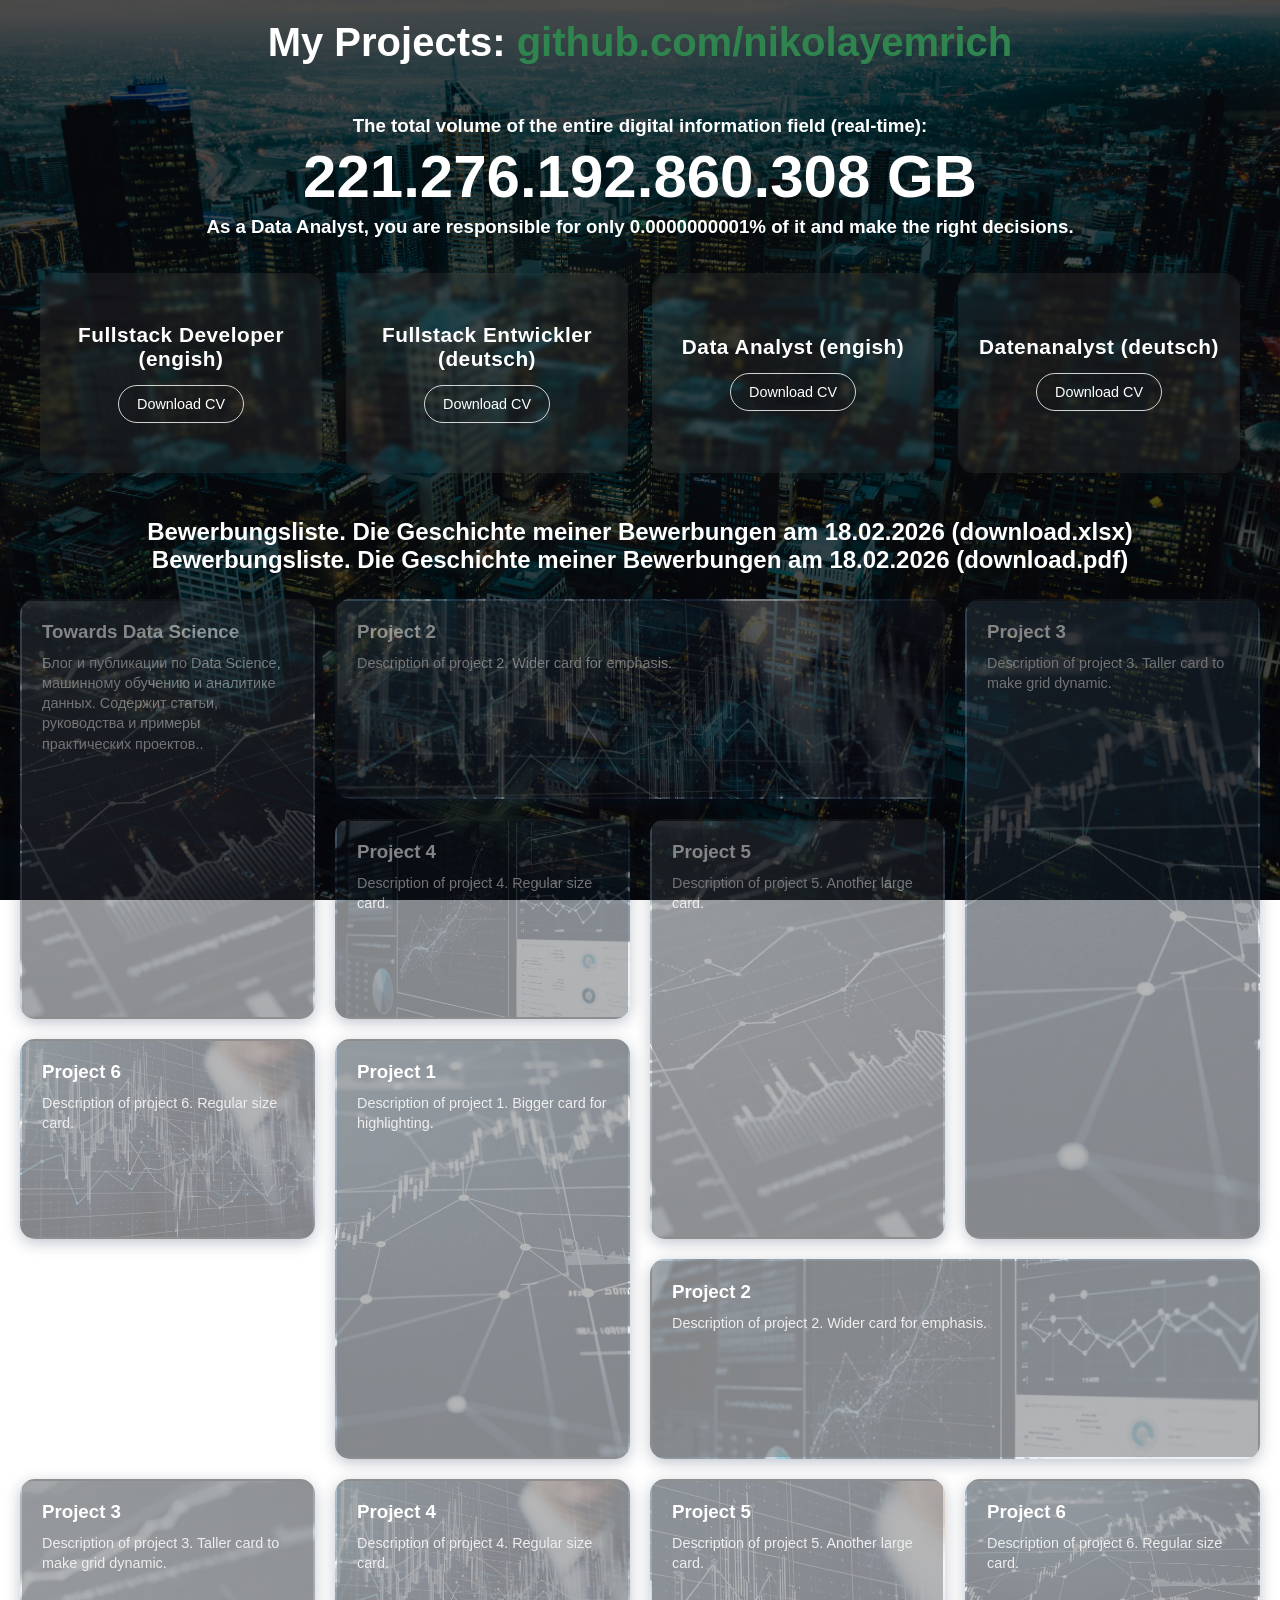
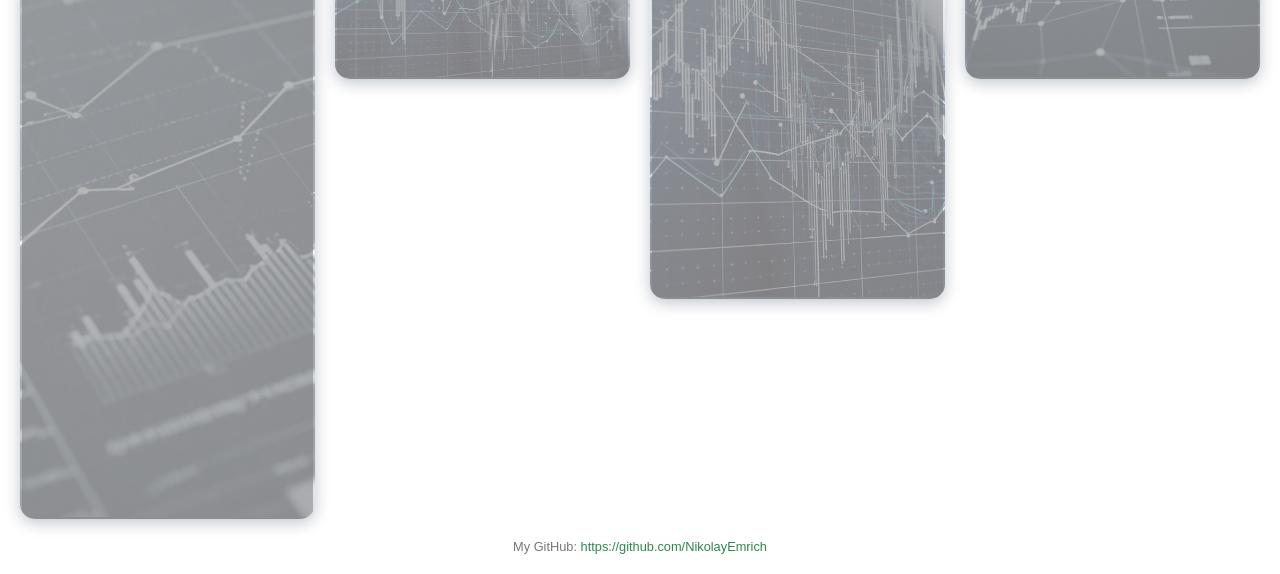
<file: index.html>
<!DOCTYPE html>
<html lang="en">
<head>
    <meta charset="UTF-8">
    <meta name="viewport" content="width=device-width, initial-scale=1.0">
    <title>CV</title>
    <link rel="stylesheet" href="style.css"> <!-- подключение CSS -->
</head>
<body>
 <header>
        <h1>My Projects: 
            <a href="https://github.com/NikolayEmrich" target="_blank">github.com/nikolayemrich</a>
        </h1>
    </header>

    <!-- Новая карточка с live-counter -->
        <div class="volume">
            <h3>The total volume of the entire digital information field (real-time): </h3>
            <div class="supertext" id="counter">—</div>
            <h3>As a Data Analyst, you are responsible for only 0.0000000001% of it 
                and make the right decisions. </h3>
        </div>

        <!--МНЕ НУЖНО ВСТАВИТЬ ШАР С ИКОНКАМИ СЮДА -->
        <!-- 🔵 Контейнер для шара с иконками -->
        <!--<div id="icons-sphere"></div> -->

        <div class="cv-grid">
  <div class="cv-card">
    <img src="./cv/img.jpg" alt="CV 1">
    <div class="cv-overlay">
      <h3>Fullstack Developer (engish)</h3>
      <a href="./cv/CV Fullstack.pdf" download>Download CV</a>
    </div>
  </div>

  <div class="cv-card">
    <img src="./cv/img.jpg" alt="CV 2">
    <div class="cv-overlay">
      <h3>Fullstack Entwickler (deutsch)</h3>
      <a href="./cv/Lebenslauf Fullstack.pdf" download>Download CV</a>
        <!--  Lebenslauf herunterladen  -->
    </div>
  </div>

  <div class="cv-card">
    <img src="./cv/img.jpg" alt="CV 3">
    <div class="cv-overlay">
      <h3>Data Analyst (engish)</h3>
      <a href="./cv/CV DA.pdf" download>Download CV</a>
    </div>
  </div>

  <div class="cv-card">
    <img src="./cv/img.jpg" alt="CV 4">
    <div class="cv-overlay">
      <h3>Datenanalyst (deutsch)</h3>
      <a href="./cv/Lebenslauf DA.pdf" download>Download CV</a>
    </div>
  </div>
</div>

    <div class="history">
      <h2><a href="./cv/Bewerbungsliste.xlsx" download>Bewerbungsliste. Die Geschichte meiner Bewerbungen am 18.02.2026 (download.xlsx)</a></h2>
      <h2><a href="./cv/Bewerbungsliste_pdf.pdf" download>Bewerbungsliste. Die Geschichte meiner Bewerbungen am 18.02.2026 (download.pdf)</a></h2>
  </div>

        <!--<div class="start"><a href="cv/cv.html" target="_blank">Check out some of my work below</a>
        </div>
    
        <div class="start"><a href="index3.html" target="_blank">Check out some of my work below</a>
        </div>-->
        <!--<div class="start2"><a href="index2.html" target="_blank">Explore the Information Sphere</a>
        </div>-->
        
        

    <div class="projects-grid">
        <div class="project-card large project-1">
            <h3>Towards Data Science</h3>
            <p>Блог и публикации по Data Science, машинному обучению и аналитике данных. Содержит статьи, руководства и примеры практических проектов..</p>
        </div>
        <div class="project-card wide project-2">
            <h3>Project 2</h3>
            <p>Description of project 2. Wider card for emphasis.</p>
        </div>
        <div class="project-card tall project-3">
            <h3>Project 3</h3>
            <p>Description of project 3. Taller card to make grid dynamic.</p>
        </div>
        <div class="project-card project-4">
            <h3>Project 4</h3>
            <p>Description of project 4. Regular size card.</p>
        </div>
        <div class="project-card large project-1">
            <h3>Project 5</h3>
            <p>Description of project 5. Another large card.</p>
        </div>
        <div class="project-card project-2">
            <h3>Project 6</h3>
            <p>Description of project 6. Regular size card.</p>
        </div>
        <div class="project-card large project-3">
            <h3>Project 1</h3>
            <p>Description of project 1. Bigger card for highlighting.</p>
        </div>
        <div class="project-card wide project-4">
            <h3>Project 2</h3>
            <p>Description of project 2. Wider card for emphasis.</p>
        </div>
        <div class="project-card tall project-1">
            <h3>Project 3</h3>
            <p>Description of project 3. Taller card to make grid dynamic.</p>
        </div>
        <div class="project-card project-2">
            <h3>Project 4</h3>
            <p>Description of project 4. Regular size card.</p>
        </div>
        <div class="project-card large project-2">
            <h3>Project 5</h3>
            <p>Description of project 5. Another large card.</p>
        </div>
        <div class="project-card project-3">
            <h3>Project 6</h3>
            <p>Description of project 6. Regular size card.</p>
        </div>
    </div>

    <footer>
        <p>My GitHub: <a href="https://github.com/NikolayEmrich" target="_blank">https://github.com/NikolayEmrich</a></p>
    </footer>

    <!-- Подключение внешнего JS -->
    <script type="module" src="script4.js"></script>
    <script src="script.js"></script>
    
</body>
</html>
</file>
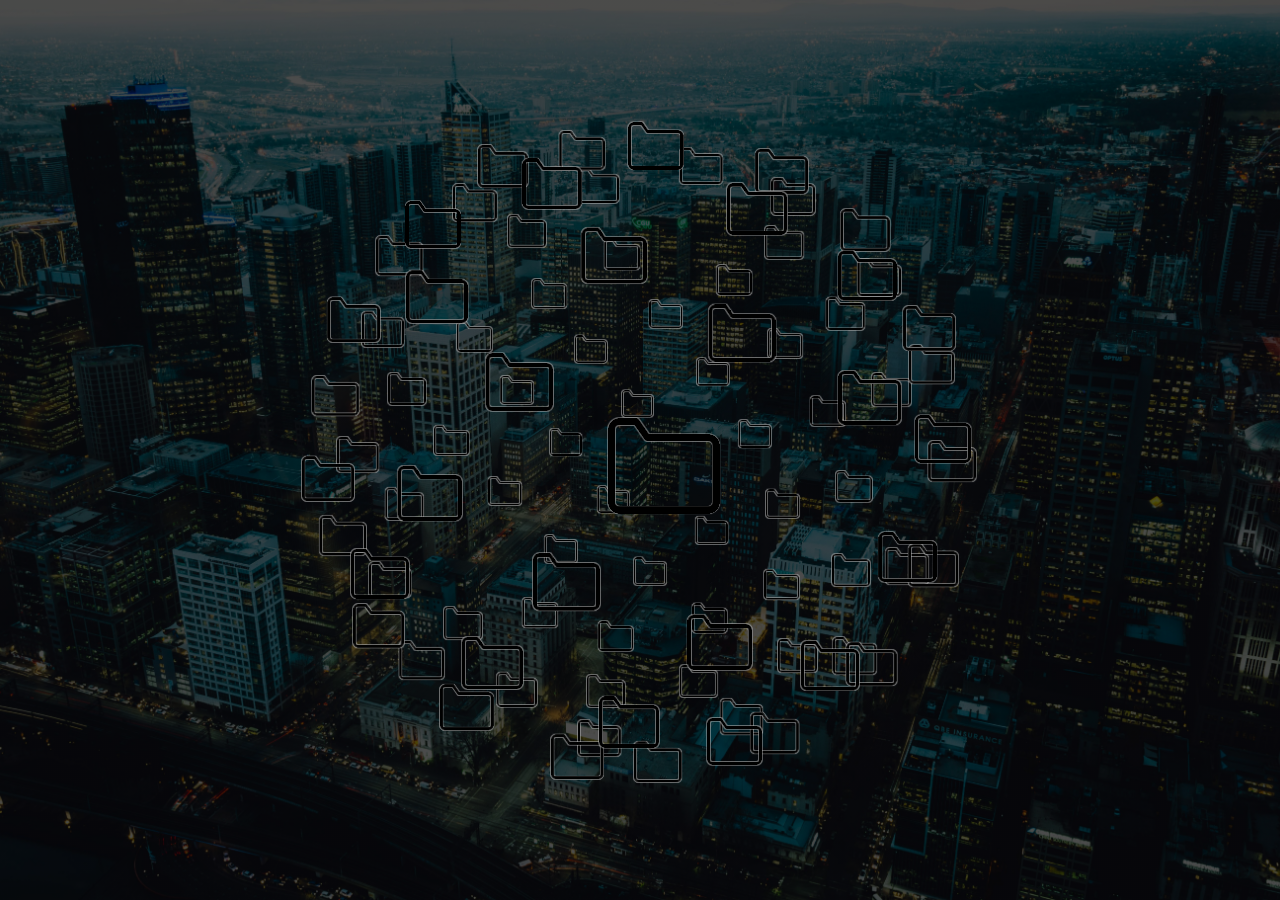
<file: index2.html>
<!DOCTYPE html>
<html lang="ru">
<head>
<meta charset="UTF-8">
<title>3D Icons Sphere</title>
<style>
  body {
    margin: 0;
    overflow: hidden;
    background: 
    linear-gradient(rgba(0,0,0,0.7), rgba(0,0,0,0.7)),
    url('bild.jpg') no-repeat center center fixed;
    background-size: cover;
    cursor: default;
  }
</style>
</head>
<body>

<!--Link to three.modul.js from GitHub-->
<!--<script type="module">
import * as THREE from "https://cdn.jsdelivr.net/npm/three/build/three.module.min.js";-->

<!--Link to three.modul.js from local computer-->
<script type="module">
import * as THREE from "./moduls.js/three.module.min.js";
console.log("Модуль THREE загружен:", THREE);

// ---------------- СЦЕНА ----------------
const scene = new THREE.Scene();
console.log("Модуль THREE работает", THREE);

// Камера
const camera = new THREE.PerspectiveCamera(60, window.innerWidth/window.innerHeight, 0.1, 100);
camera.position.z = 4;

// Рендер
const renderer = new THREE.WebGLRenderer({ antialias: true, alpha: true });

// Это делает иконки яркими !!!
/*renderer.outputColorSpace = THREE.SRGBColorSpace;
renderer.outputEncoding = THREE.sRGBEncoding;*/

renderer.setSize(window.innerWidth, window.innerHeight);
document.body.appendChild(renderer.domElement);

// ---------------- ГРУППА ----------------
const group = new THREE.Group();
scene.add(group);
new THREE.MeshBasicMaterial({ color: 0xffffff });

// Повернуть шар под углом
group.rotation.x = 0.3; // наклон вверх
group.rotation.y = 0.0;  // наклон вбок

// ---------------- ШАР (почти невидимый) ----------------
const sphere = new THREE.Mesh(
  new THREE.SphereGeometry(0.3, 64, 64),
  new THREE.MeshPhysicalMaterial({
    color: 0xffffff,     // насыщенный цвет
    depthTest: false,    // чтобы не “разбавлялись” шаром
    depthWrite: false,   // важное дополнение для прозрачных объектов
    metalness: 0.1,
    roughness: 0,
    transparent: true,
    opacity: 0.01, // прозрачность, которая возможно гасит контраст иконок
    clearcoat: 1,
    clearcoatRoughness: 0,
  })
);
group.add(sphere);

// ---------------- ИКОНКИ ----------------
const loader = new THREE.TextureLoader();
const icons = [];

//  -------- Добавление инонок по экватору !!!  -------- 

function addIcon(url, angle, link) {
  loader.load(url, texture => {

    // Это фиксит бледные иконки при работе с Three.js
    texture.colorSpace = THREE.SRGBColorSpace;

    const sprite = new THREE.Sprite(
  new THREE.SpriteMaterial({
    map: texture,
    color: 0xffffff,     // насыщенный цвет
    depthTest: false,    // чтобы не “разбавлялись” шаром
    depthWrite: false,   // важное дополнение для прозрачных объектов
    transparent: true,
    opacity: 1
  })
);

sprite.renderOrder = 1;

    const r = 1.7;
    sprite.position.set(
      Math.cos(angle) * r,
      0,
      Math.sin(angle) * r
    );

    sprite.scale.set(0.55, 0.55, 1);
    sprite.userData = { link, baseScale: 0.55 };
    sprite.renderOrder = 1;  // обязательно после шара

    group.add(sprite);
    icons.push(sprite);
  });
}

// Добавляем четыре иконки по эквартору
/*addIcon("https://cdn-icons-png.flaticon.com/512/25/25231.png", 0, "https://github.com/");
addIcon("https://cdn-icons-png.flaticon.com/512/174/174857.png", Math.PI/2, "https://linkedin.com/");
addIcon("https://cdn-icons-png.flaticon.com/512/281/281764.png", Math.PI, "https://www.google.com/");
addIcon("https://cdn-icons-png.flaticon.com/512/1384/1384060.png", 3*Math.PI/2, "https://www.youtube.com/");
addIcon("https://cdn-icons-png.flaticon.com/512/2111/2111463.png", Math.PI/4, "https://www.facebook.com/");
addIcon("https://cdn-icons-png.flaticon.com/512/733/733635.png", 3*Math.PI/4, "https://www.twitter.com/");
addIcon("https://cdn-icons-png.flaticon.com/512/2111/2111425.png", 5*Math.PI/4, "https://www.instagram.com/");
addIcon("https://cdn-icons-png.flaticon.com/512/732/732200.png", 7*Math.PI/4, "https://www.reddit.com/"); */

// -------- Добавление инонок по СФЕРЕ ДЛЯ ТЕЛЕФОНА!!!  -------- 

// Здесь указывается кол-во пустых иконок
const dummyIcons = Array.from({ length: 10 }, () => ({
  url: "./img_s/15.png",
  link: null,
  isDummy: true
}));

const dummy = { 
  url: "./img_s/15.png",
  link: null 
};

const iconsData = [
  { url: "https://cdn-icons-png.flaticon.com/512/25/25231.png", link: "https://github.com/" },
  ...dummyIcons,
  { url: "https://cdn-icons-png.flaticon.com/512/174/174857.png", link: "https://linkedin.com/" },
  ...dummyIcons,
  { url: "https://cdn-icons-png.flaticon.com/512/281/281764.png", link: "https://www.google.com/" },
  ...dummyIcons,
  { url: "https://cdn-icons-png.flaticon.com/512/1384/1384060.png", link: "https://www.youtube.com/" },
  ...dummyIcons,
  { url: "https://cdn-icons-png.flaticon.com/512/2111/2111463.png", link: "https://www.facebook.com/" },
  ...dummyIcons,
  { url: "https://cdn-icons-png.flaticon.com/512/733/733635.png", link: "https://www.twitter.com/" },
  ...dummyIcons,
  { url: "https://cdn-icons-png.flaticon.com/512/2111/2111425.png", link: "https://www.instagram.com/" },
  ...dummyIcons,
  { url: "https://cdn-icons-png.flaticon.com/512/732/732200.png", link: "https://www.reddit.com/" },
  ...dummyIcons,
  { url: "https://cdn-icons-png.flaticon.com/512/2111/2111425.png", link: "https://www.instagram.com/" },

  ...Array(10).fill(dummy)
];

const r = 1.5;
const N = iconsData.length;

for (let i = 0; i < N; i++) {
  const phi = Math.acos(1 - 2*(i + 0.5)/N);       // вертикальный угол
  const theta = Math.PI * (1 + Math.sqrt(5)) * i; // горизонтальный угол
  const x = r * Math.sin(phi) * Math.cos(theta);
  const y = r * Math.cos(phi);
  const z = r * Math.sin(phi) * Math.sin(theta);

  addIconAtPosition(iconsData[i].url, x, y, z, iconsData[i].link);
}

function addIconAtPosition(url, x, y, z, link) {
  loader.load(url, texture => {
    // Эта часть должна быть в двух func's для контраста иконок
    texture.colorSpace = THREE.SRGBColorSpace;

    const sprite = new THREE.Sprite(
      new THREE.SpriteMaterial({
        map: texture,
        color: 0xffffff,
        depthTest: false,
        depthWrite: false,
        transparent: true,
        opacity: 1
      })
    );
    sprite.position.set(x, y, z);
    // Здесь можно уменьшить размер ИКОНОК (а также сменить стр. 234)
    sprite.scale.set(0.1, 0.1, 1);
    sprite.userData = { link, baseScale: 0.1 };
    sprite.renderOrder = 1;
    group.add(sprite);
    icons.push(sprite);
  });
}

// ---------------- RAYCASTER ----------------
const raycaster = new THREE.Raycaster();
const mouse = new THREE.Vector2();
let hovered = null;

window.addEventListener("pointermove", (e) => {
  mouse.x = (e.clientX / window.innerWidth) * 2 - 1;
  mouse.y = -(e.clientY / window.innerHeight) * 2 + 1;
});

// Обычный клик (убрали, так как нам нужен клик без вращения)
/*window.addEventListener("click", () => {
  if (hovered) window.open(hovered.userData.link, "_blank");
});*/

// ---------------- DRAG ВРАЩЕНИЕ ----------------
let isPointerDown = false;
let hasDragged = false;
let startX = 0;
let startY = 0;

const DRAG_THRESHOLD = 6; // px — можно увеличить до 8–10

window.addEventListener("pointerdown", e => {
  isPointerDown = true;
  hasDragged = false;
  startX = e.clientX;
  startY = e.clientY;
});

window.addEventListener("pointermove", e => {
  if (!isPointerDown) return;

  const dx = e.clientX - startX;
  const dy = e.clientY - startY;

  // если движение заметное — это drag
  if (Math.abs(dx) > DRAG_THRESHOLD || Math.abs(dy) > DRAG_THRESHOLD) {
    hasDragged = true;
  }

  if (hasDragged) {
    group.rotation.y += dx * 0.005;
    group.rotation.x += dy * 0.005;

    startX = e.clientX;
    startY = e.clientY;
  }
});

window.addEventListener("pointerup", () => {
  // ⛔ если был drag — НИКОГДА не открываем ссылку
  if (
  !hasDragged &&
  hovered &&
  hovered.userData.link // ⬅️ только если есть ссылка
) {
  window.open(hovered.userData.link, "_blank");
}

  isPointerDown = false;
});


// ---------------- АНИМАЦИЯ ----------------
function animate() {
  requestAnimationFrame(animate);

  // медленное авто-вращение
  group.rotation.y += 0.003;

  // raycaster для hover
  raycaster.setFromCamera(mouse, camera);
  const hits = raycaster.intersectObjects(icons);

  // обновляем hovered
  if (hits.length > 0) {
    hovered = hits[0].object;
    document.body.style.cursor = "pointer";
  } else {
    hovered = null;
    document.body.style.cursor = "default";
  }

  // плавное масштабирование иконок
  const hoverScale = 0.5;
  // Здесь меняется размер ИКОНКИ (также сменить размер стр. 143)
  const normalScale = 0.3;
  icons.forEach(icon => {
    const target = (icon === hovered) ? hoverScale : normalScale;
    icon.scale.x += (target - icon.scale.x) * 0.1;
    icon.scale.y += (target - icon.scale.y) * 0.1;
    icon.scale.z += (target - icon.scale.z) * 0.1;
  });

  // рендер сцены
  renderer.render(scene, camera);
}
animate();

// ---------------- RESIZE ----------------
window.addEventListener("resize", () => {
  camera.aspect = window.innerWidth/window.innerHeight;
  camera.updateProjectionMatrix();
  renderer.setSize(window.innerWidth, window.innerHeight);
});
</script>

</body>
</html>
</file>
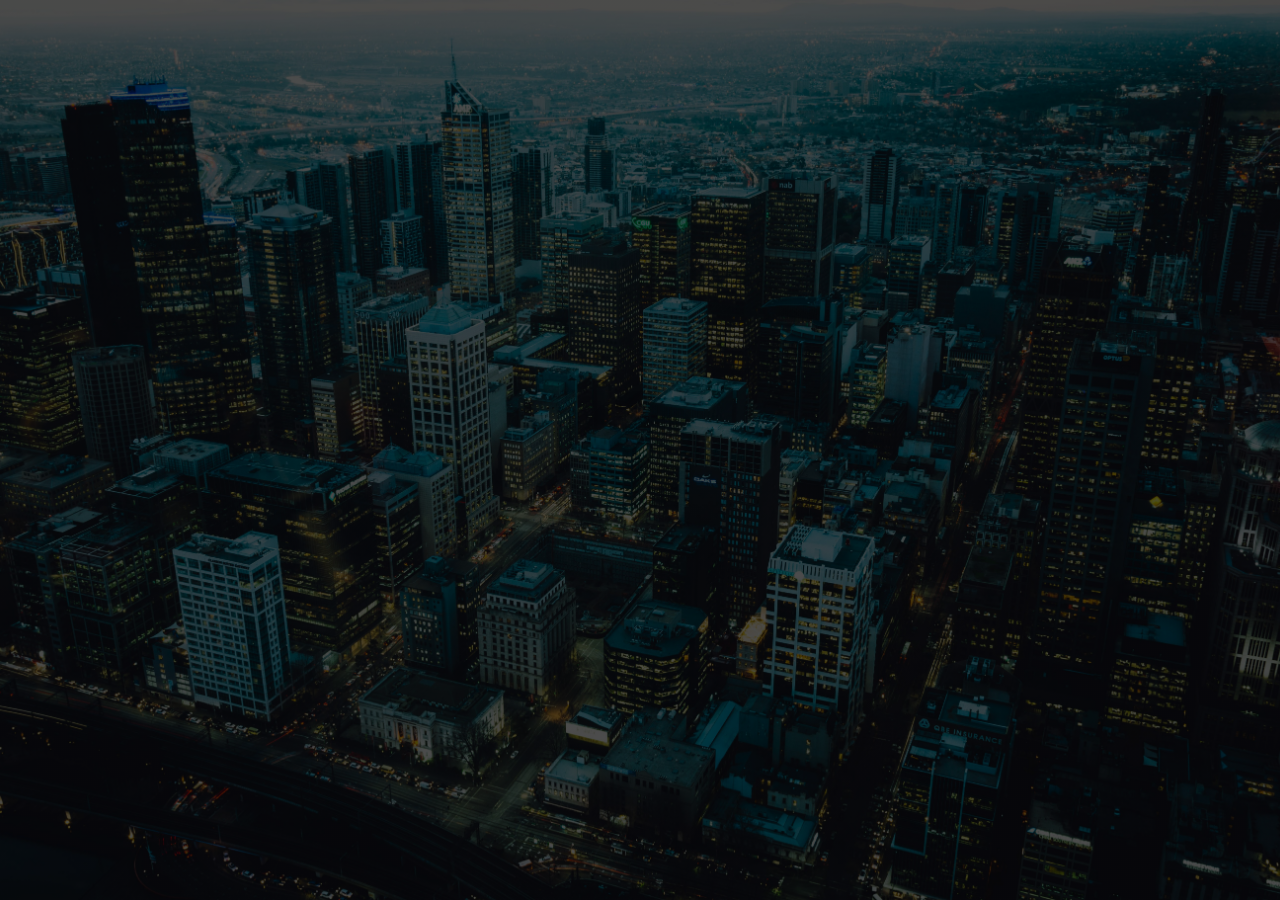
<file: index3.html>
<!DOCTYPE html>
<html lang="ru">
<head>
<meta charset="UTF-8">
<title>3D Icons Sphere</title>
<style>
  body {
    margin: 0;
    overflow: hidden;
    background: 
    linear-gradient(rgba(0,0,0,0.7), rgba(0,0,0,0.7)),
    url('bild.jpg') no-repeat center center fixed;
    background-size: cover;
    cursor: default;
  }
</style>
</head>
<body>

<script type="module" src="./script3.js"></script>

</body>
</html>
</file>
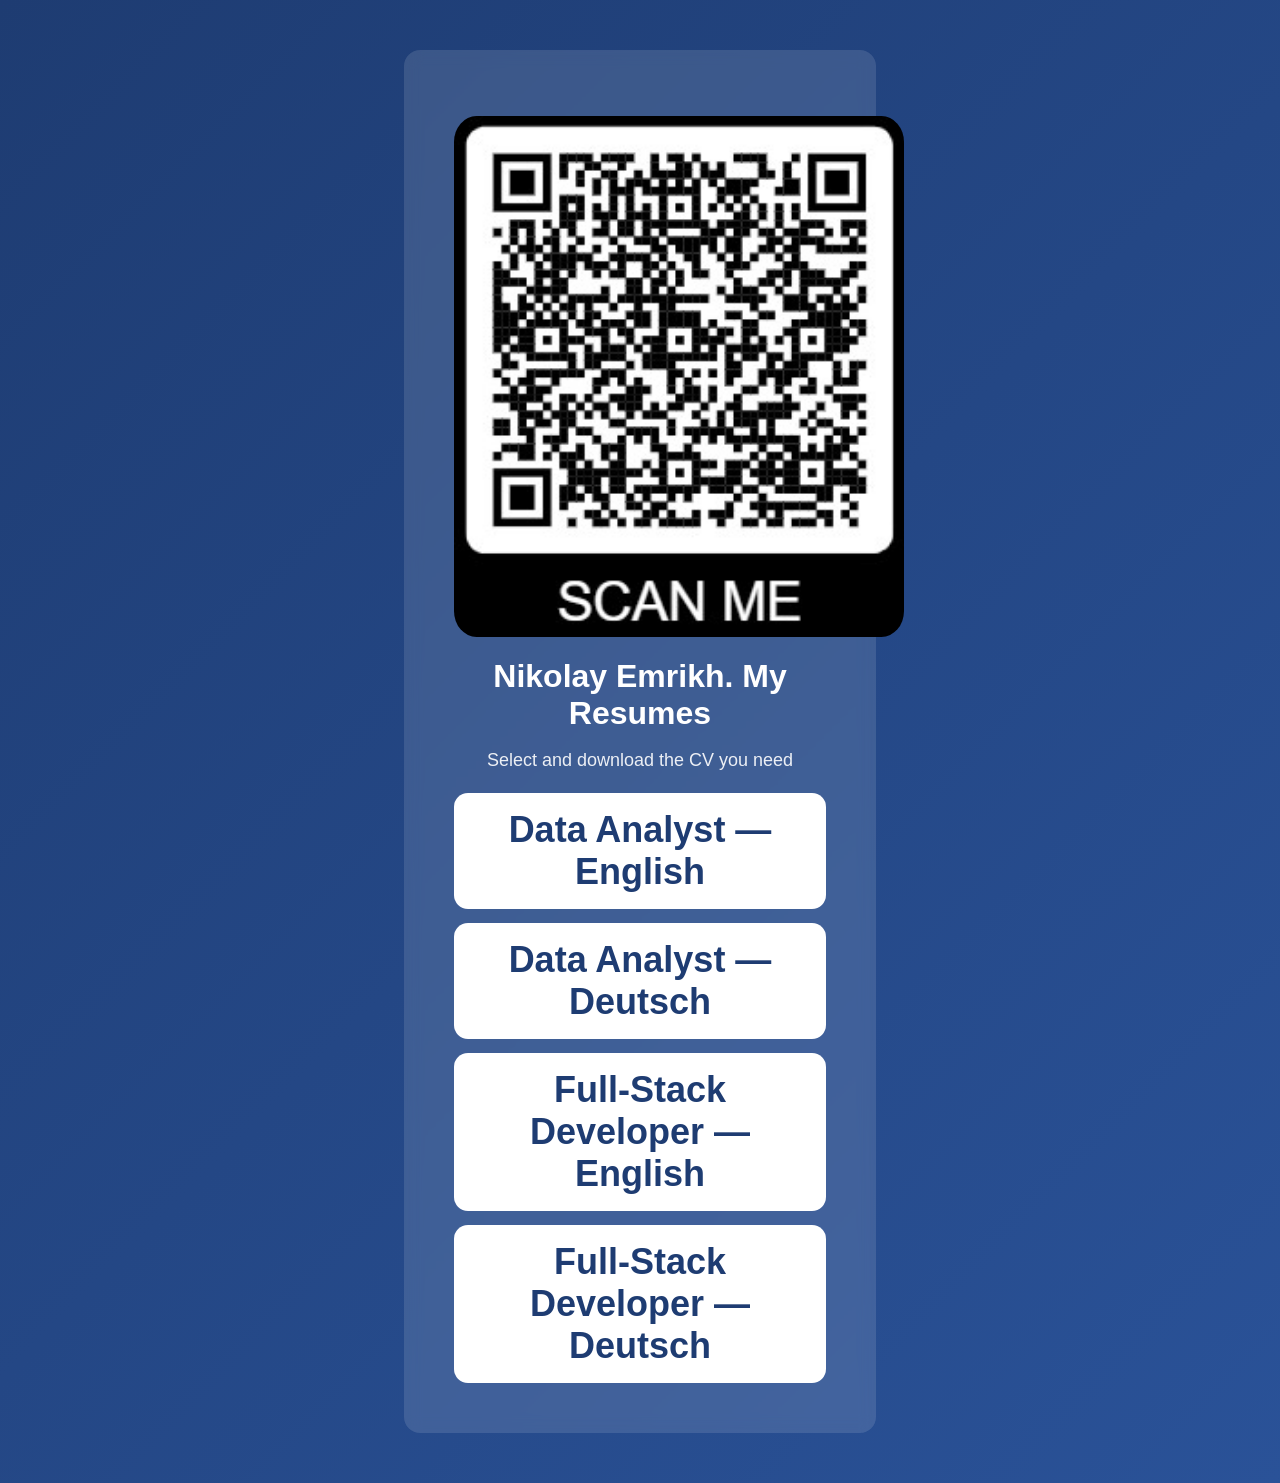
<file: cv/cv.html>
<!DOCTYPE html>
<html lang="en">
<head>
    <meta charset="UTF-8">
    <title>My CVs</title>
    <link rel="stylesheet" href="style_cv.css">
</head>
<body>

<div class="container">
    <img src="qr.jpg" alt="QR code" class="qr">
    <h1>Nikolay Emrikh. My Resumes</h1>
    <p>Select and download the CV you need</p>

    <div class="buttons">
        <a href="CV DA.pdf" download class="btn">
            Data Analyst — English
        </a>

        <a href="Lebenslauf DA.pdf" download class="btn">
            Data Analyst — Deutsch
        </a>

        <a href="CV Fullstack.pdf" download class="btn">
            Full-Stack Developer — English
        </a>

        <a href="Lebenslauf Fullstack.pdf" download class="btn">
            Full-Stack Developer — Deutsch
        </a>
    </div>
</div>

</body>
</html>
</file>
<file: style.css>
* {
  box-sizing: border-box;
  margin: 0;
  padding: 0;
  font-family: "Segoe UI", Tahoma, Geneva, Verdana, sans-serif;
}

.cv-grid {
  display: grid;
  grid-template-columns: repeat(4, 1fr);
  gap: 24px;
  padding: 20px;
}

.cv-card {
  position: relative;
  overflow: hidden;
  border-radius: 16px;
  height: 200px;
  cursor: pointer;
}

.cv-card img {
  width: 100%;
  height: 100%;
  object-fit: cover;
  filter: brightness(0.45);
  transition: transform 0.4s ease;
  opacity: 15%;
}

.cv-card:hover img {
  transform: scale(1.2);
  opacity: 45%;
}

.history {
    text-align: center;        /* Центрирование текста */
    margin: 10px auto;         /* Небольшие внешние отступы */
    padding: 15px;             /* Внутренние отступы */
}

.history h2 {
    margin: 0;
}

.history a {
    color: white;              /* Белый текст */
    text-decoration: none;     /* Убираем подчеркивание */
}

.history a:hover {
    text-decoration: underline; /* Подчеркивание при наведении */
}

.cv-overlay {
  position: absolute;
  inset: 0;
  display: flex;
  flex-direction: column;
  justify-content: center;
  align-items: center;
  color: white;
  text-align: center;
  backdrop-filter: blur(2px);
}

.cv-overlay h3 {
  font-size: 1.3rem;
  margin-bottom: 14px;
  letter-spacing: 0.5px;
}

.cv-overlay a {
  padding: 10px 18px;
  border: 1px solid rgba(255,255,255,0.8);
  color: white;
  text-decoration: none;
  border-radius: 30px;
  font-size: 0.9rem;
  transition: all 0.3s ease;
}

.cv-overlay a:hover {
  background: white;
  color: black;
}

@media (max-width: 900px) {
  .cv-grid {
    grid-template-columns: repeat(2, 1fr);
  }
}

@media (max-width: 500px) {
  .cv-grid {
    grid-template-columns: 1fr;
  }
}

/*#icons-sphere {
  cursor: url("./icons/cursor-hand.png") 8 8, pointer;
}*/

/* Контейнер для 3D-шара */
#icons-sphere {
    margin-top: -110px;
    width: 100%;
    height: 400px;   /* можно увеличить */
    position: relative;
    overflow: hidden;
    margin-bottom: 40px;
    z-index: 10;
}

body {
  background-image:
    linear-gradient(rgba(0, 0, 0, 0.7), rgba(0, 0, 0, 0.7)), url("bild.jpg");

  /* фоновое изображение */
  background-image: url("bild.jpg");

  /* чтобы картинка растягивалась на весь экран */
  background-size: cover;

  /* центрируем картинку */
  background-position: center;

  /* картинка не повторяется */
  background-repeat: no-repeat;

  /* фиксируем фон при скролле */
  background-attachment: fixed;

  color: #ffffff;
  display: flex;
  flex-direction: column;
  min-height: 100vh;
  padding: 20px;
}

body {
  position: relative;
  z-index: 0;
}

body::before {
  content: "";
  position: fixed; /* чтобы слой был на весь экран */
  top: 0;
  left: 0;
  width: 100%;
  height: 100%;
  background-color: rgba(0, 0, 0, 0.7); /* черный слой с прозрачностью 50% */
  z-index: -1; /* чтобы слой был позади контента */
}

body::before {
  z-index: -1;
}

.start {
  margin-top: 10px;
  text-align: center;
  margin-bottom: 20px;
}

.start2 {
  margin-top: 10px;
  text-align: center;
  margin-bottom: 20px;
  font-size: 20px;
  font-weight: bold;
}

a {
  color: #30854f;
  text-decoration: none;
  transition: color 0.5s;
}

a:hover {
  color: #15a133;
  /*box-shadow: 0 4px 10px rgba(0, 0, 0, 0.5);*/
    text-shadow:
    -1px -1px 0 #2167308e,
     1px -1px 0 #2167308e,
    -1px  1px 0 #2167308e,
     1px  1px 0 #2167308e,
}

header {
  text-align: center;
  margin-bottom: 40px;
}

header h1 {
  font-size: 2.5rem;
  margin-bottom: 10px;
  color: #ffffff;
}

header p {
  color: #e4e4e4;
  font-size: 1rem;
}

/* Планшет */
@media (max-width: 768px) {
    header h1 {
        font-size: 1.8rem;
    }
}

/* Телефон */
@media (max-width: 480px) {
    header h1 {
        font-size: 1.5rem;
        text-align: center; /* удобно для маленького экрана */
    }

    header a {
        display: block; /* чтобы ссылка переносилась на новую строку */
        font-size: 1.5rem; /* меньше, чем текст */
        margin-top: 5px;
    }
}

.projects-grid {
  display: grid;
  gap: 20px;
  grid-auto-rows: 200px;
  grid-template-columns: repeat(1, 1fr); /* мобильный */
}

@media (min-width: 500px) {
  .projects-grid {
    grid-template-columns: repeat(2, 1fr);
  }
}

@media (min-width: 800px) {
  .projects-grid {
    grid-template-columns: repeat(3, 1fr);
  }
}

@media (min-width: 1100px) {
  .projects-grid {
    grid-template-columns: repeat(4, 1fr);
  }
}

.project-1
{
  background-image:
    linear-gradient(rgba(0, 0, 0, 0.55), rgba(0, 0, 0, 0.55)),
    url("project1.jpg");

  background-size: cover;
  background-position: center;
  background-repeat: no-repeat;

  color: #ffffff;
}

/* Перемещаем Project 1 в конец на мобильных */
@media (max-width: 800px) {
    .project-1 {
        order: 99; /* большое число = в конец */
    }
}

.project-2
{
  background-image:
    linear-gradient(rgba(0, 0, 0, 0.55), rgba(0, 0, 0, 0.55)),
    url("project4.jpg");

  background-size: cover;
  background-position: center;
  background-repeat: no-repeat;

  color: #ffffff;
}

.project-3
{
  background-image:
    linear-gradient(rgba(0, 0, 0, 0.55), rgba(0, 0, 0, 0.55)),
    url("project3.jpg");

  background-size: cover;
  background-position: center;
  background-repeat: no-repeat;

  color: #ffffff;
}

.project-4
{
  background-image:
    linear-gradient(rgba(0, 0, 0, 0.55), rgba(0, 0, 0, 0.55)),
    url("project2.jpg");

  background-size: cover;
  background-position: center;
  background-repeat: no-repeat;

  color: #ffffff;
}

.project-card {
  border: 2px solid transparent;
  background-color: #1e1e1e;
  border-radius: 15px;
  padding: 20px;
  box-shadow: 0 4px 15px rgba(4, 27, 59, 0.5);
  transition:
    transform 0.3s,
    box-shadow 0.3s;
  display: flex;
  flex-direction: column;
  justify-content: flex-start;
  opacity: 0.5; /* 50% прозрачности для всего блока */

  transition:
    transform 0.35s cubic-bezier(0.4, 0, 0.2, 1),
    box-shadow 0.35s cubic-bezier(0.4, 0, 0.2, 1),
    opacity 0.55s ease,
    border 0.55s ease,
    border-radius 0.55s ease;
}

.project-card:hover {
  transform: translateY(-5px);
  box-shadow: 0 18px 40px rgba(0, 0, 0, 0.7);
  opacity: 0.99; /* 50% прозрачности для всего блока */
  border: 2px solid rgba(0, 0, 0, 0.436);
  border-radius: 30px;
  padding: 20px; /* важно, чтобы карточки не прилипали к бордеру */
}

.project-card h3 {
  margin-bottom: 10px;
  color: #ffffff;
}

.project-card p {
  color: #dddddd;
  font-size: 0.9rem;
  line-height: 1.4;
}

.volume {
  text-align: center;
  margin-bottom: 10px;
}

.volume h3 {
  margin-bottom: 5px;   /* или 0 */
}

.supertext {
  margin-bottom: 5px;   /* ← ключевая строка */
}

.supertext {
  font-size: 60px;
  font-weight: bold; /* жирный текст */
}

@media (max-width: 768px) {
    .supertext {
        font-size: 40px;
    }
}

@media (max-width: 480px) {
    .supertext {
        font-size: 28px;
    }
}

/* Разные размеры карточек */
.project-card.large {
  grid-row: span 2; /* двойная высота */
}

.project-card.tall {
  grid-row: span 3; /* тройная высота */
}

.project-card.wide {
  grid-column: span 2; /* двойная ширина */
}

footer {
  margin-top: auto;
  text-align: center;
  color: #777777;
  font-size: 0.8rem;
  padding: 20px 0 0 0;
}
</file>
<file: cv/style_cv.css>
* {
    box-sizing: border-box;
    font-family: Arial, Helvetica, sans-serif;
}

.qr {
    width: 450px;
    height: auto;
    display: block;
    margin: 16px auto;
    border-radius: 5%;
}

body {
    margin: 0;
    min-height: 100vh;
    background: linear-gradient(135deg, #1e3c72, #2a5298);
    display: flex;
    justify-content: center;
    align-items: center;
    color: #fff;

    /* mobile-first */
    padding: 4px;
}

/* 📱 Контейнер — почти на всю ширину */
.container {
    width: 100%;
    max-width: 100%;
    background: rgba(255, 255, 255, 0.12);
    padding: 28px 20px;
    border-radius: 16px;
    text-align: center;
    backdrop-filter: blur(8px);
}

h1 {
    margin-bottom: 8px;
    font-size: 20px;
}

p {
    margin-bottom: 22px;
    font-size: 18px;
    opacity: 0.9;
}

.buttons {
    display: grid;
    gap: 14px;
}

.btn {
    display: block;
    width: 100%;
    padding: 16px;
    background: #ffffff;
    color: #1e3c72;
    text-decoration: none;
    font-weight: bold;
    border-radius: 14px;
    font-size: 36px;
}

/* Hover — только для устройств с мышью */
@media (hover: hover) {
    .btn:hover {
        transform: translateY(-3px);
        box-shadow: 0 8px 20px rgba(0, 0, 0, 0.25);
    }
}

/* 📱 Очень маленькие экраны (до 360px) */
@media (max-width: 360px) {
    body {
        padding: 4px;
    }

    .container {
        padding: 24px 16px;
        border-radius: 14px;
    }

    .btn {
        padding: 14px;
        font-size: 15px;
    }
}

/* 📱 Большие телефоны (390–430px) */
@media (min-width: 390px) {
    body {
        padding: 25px;
        max-width: 100%;
    }

    .container {
        padding: 32px 24px;
    }
}

/* 📲 Планшеты */
@media (min-width: 600px) {
    body {
        padding: 50px;
    }

    .container {
        max-width: 100%;
    }
}

/* 💻 Десктоп */
@media (min-width: 1024px) {
    .container {
        max-width: 40%;
        padding: 50px;
    }

    h1 {
        font-size: 32px;
    }
}
</file>
